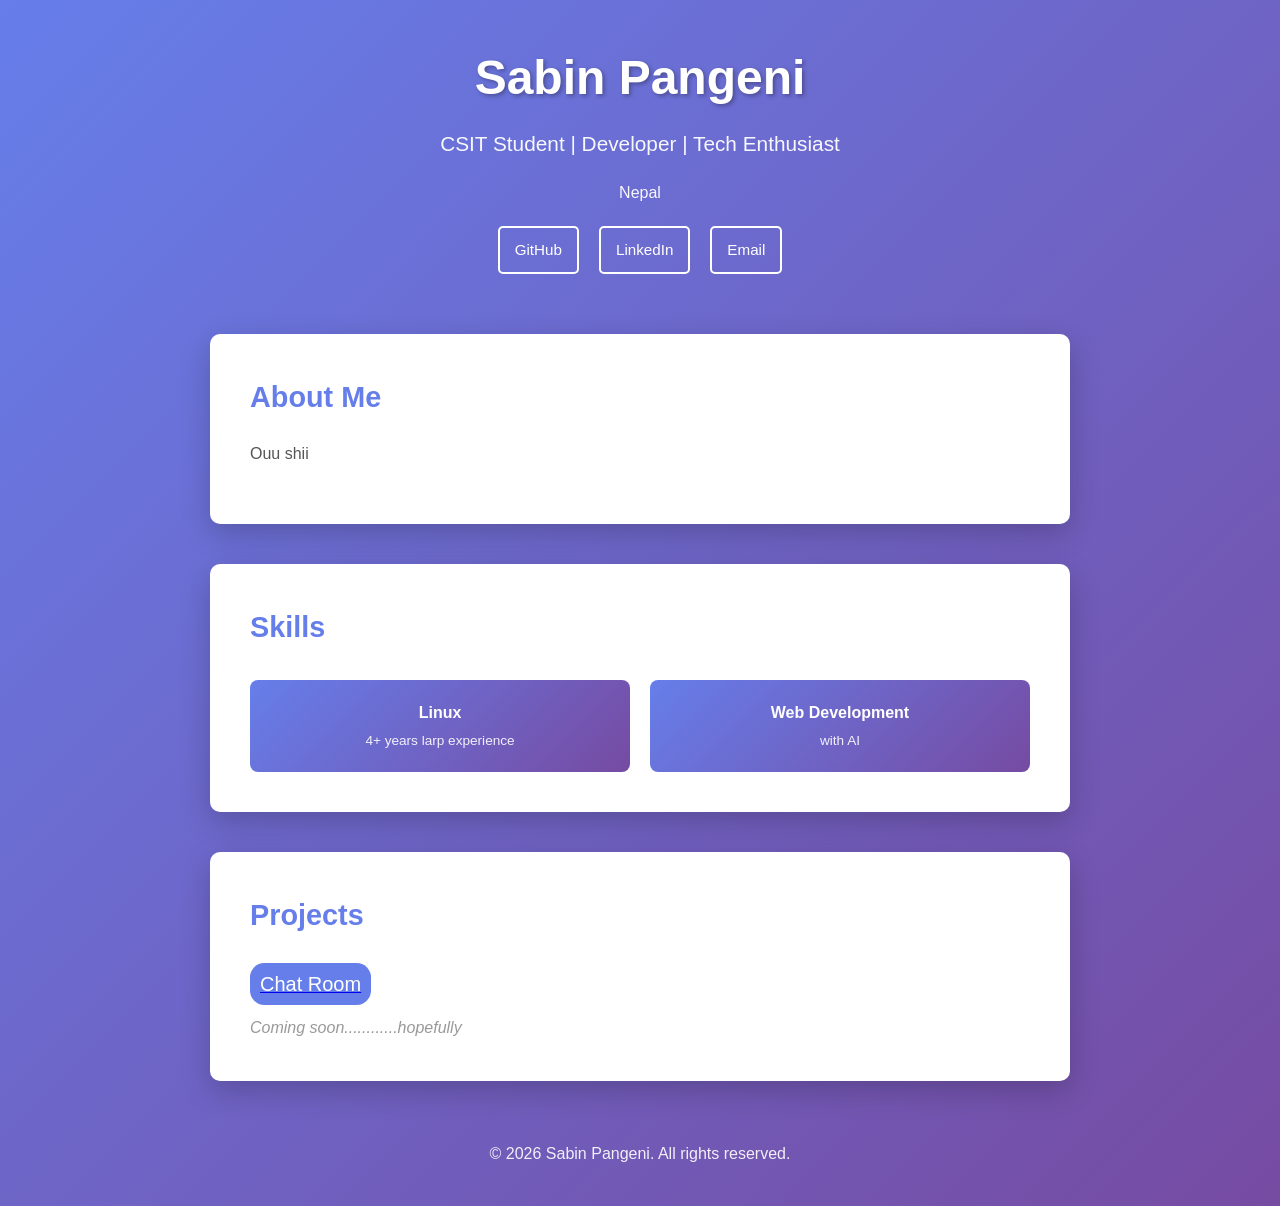
<file: index.html>
<!DOCTYPE html>
<html lang="en">
<head>
    <meta charset="UTF-8">
    <meta name="viewport" content="width=device-width, initial-scale=1.0">
    <link rel="stylesheet" href="style.css">
    <script src="script.js"></script>
    <link rel="icon" type="image/x-icon" href="/images/favicon.png">
    <title>Sabin Pangeni | Portfolio</title>
    
</head>
<body>
    <div class="container">
        <header>
            <h1>Sabin Pangeni</h1>
            <p>CSIT Student | Developer | Tech Enthusiast</p>
            <p style="font-size: 1rem; margin-top: 15px;">Nepal</p>
            <div class="social-links">
                <a href="#" onclick="alert('ouu shii'); return false;">GitHub</a>
                <a href="#" onclick="alert('ouu shii'); return false;">LinkedIn</a>
                <a href="mailto:contact@example.com" onclick="alert('Email: maxlarping@eemail.com'); return false;">Email</a>
            </div>
        </header>

        <section class="about">
            <h2>About Me</h2>
            <p>Ouu shii</p>
        </section>

        <section class="skills">
            <h2>Skills</h2>
            <div class="skills-grid">
                <div class="skill-card">
                    <h3>Linux</h3>
                    <p>4+ years larp experience</p>
                </div>
                <div class="skill-card">
                    <h3>Web Development</h3>
                    <p>with AI</p>
                </div>
            </div>
        </section>

        <section class="projects">
            <h2>Projects</h2>
            <a href="chat.html" class="chat-btn"></a>
            <p>Coming soon............hopefully</p>
             
        </section>

        <footer>
            <p>&copy; 2026 Sabin Pangeni. All rights reserved.</p>
        </footer>
    </div>

    <script defer src="https://cdn.vercel-insights.com/v1/script.js"></script>
</body>
</html>
</file>
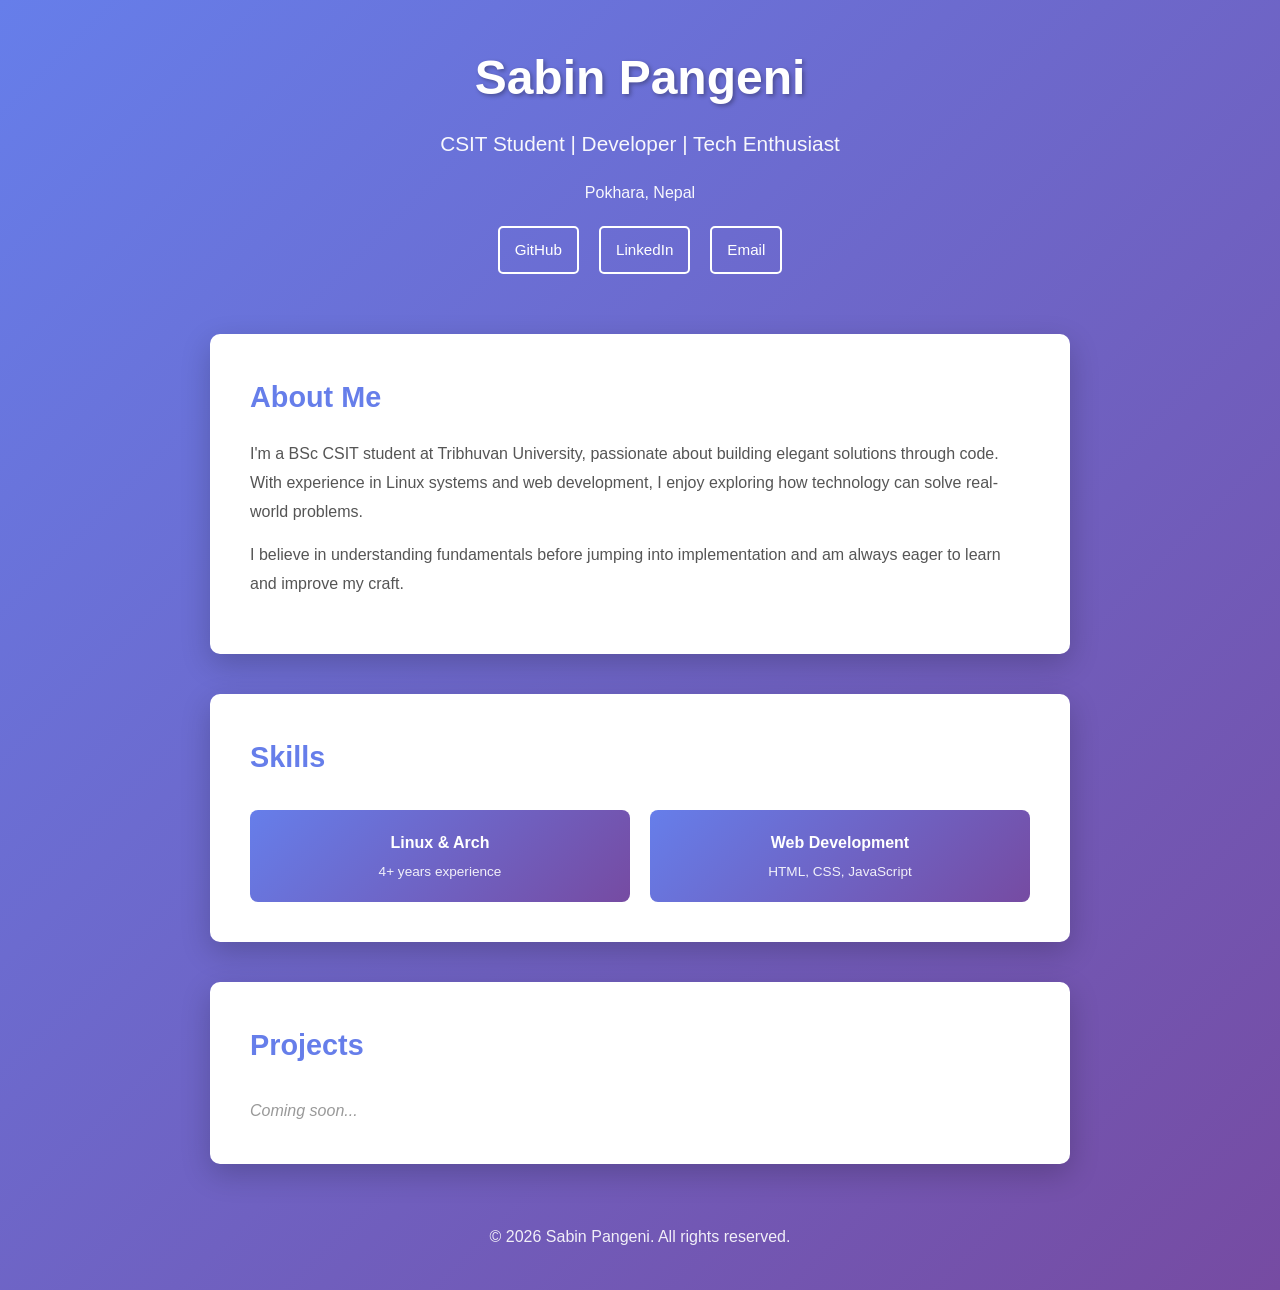
<file: portfolio.html>
<!DOCTYPE html>
<html lang="en">
<head>
    <meta charset="UTF-8">
    <meta name="viewport" content="width=device-width, initial-scale=1.0">
    <title>Sabin Pangeni | Portfolio</title>
    <style>
        * {
            margin: 0;
            padding: 0;
            box-sizing: border-box;
        }

        body {
            font-family: 'Segoe UI', Tahoma, Geneva, Verdana, sans-serif;
            line-height: 1.6;
            color: #333;
            background: linear-gradient(135deg, #667eea 0%, #764ba2 100%);
            min-height: 100vh;
        }

        .container {
            max-width: 900px;
            margin: 0 auto;
            padding: 40px 20px;
        }

        header {
            text-align: center;
            color: white;
            margin-bottom: 60px;
            animation: slideDown 0.8s ease;
        }

        header h1 {
            font-size: 3rem;
            margin-bottom: 10px;
            text-shadow: 2px 2px 4px rgba(0, 0, 0, 0.3);
        }

        header p {
            font-size: 1.3rem;
            opacity: 0.95;
            margin-bottom: 20px;
        }

        .social-links {
            display: flex;
            gap: 20px;
            justify-content: center;
            margin-top: 20px;
        }

        .social-links a {
            color: white;
            text-decoration: none;
            padding: 10px 15px;
            border: 2px solid white;
            border-radius: 5px;
            transition: all 0.3s ease;
            font-size: 0.95rem;
        }

        .social-links a:hover {
            background: white;
            color: #667eea;
            transform: translateY(-3px);
        }

        .about {
            background: white;
            padding: 40px;
            border-radius: 10px;
            margin-bottom: 40px;
            box-shadow: 0 10px 30px rgba(0, 0, 0, 0.2);
            animation: fadeIn 1s ease 0.2s both;
        }

        .about h2 {
            font-size: 1.8rem;
            margin-bottom: 20px;
            color: #667eea;
        }

        .about p {
            font-size: 1rem;
            line-height: 1.8;
            color: #555;
            margin-bottom: 15px;
        }

        .skills {
            background: white;
            padding: 40px;
            border-radius: 10px;
            margin-bottom: 40px;
            box-shadow: 0 10px 30px rgba(0, 0, 0, 0.2);
            animation: fadeIn 1s ease 0.4s both;
        }

        .skills h2 {
            font-size: 1.8rem;
            margin-bottom: 30px;
            color: #667eea;
        }

        .skills-grid {
            display: grid;
            grid-template-columns: repeat(auto-fit, minmax(150px, 1fr));
            gap: 20px;
        }

        .skill-card {
            background: linear-gradient(135deg, #667eea 0%, #764ba2 100%);
            color: white;
            padding: 20px;
            border-radius: 8px;
            text-align: center;
            transition: all 0.3s ease;
            cursor: pointer;
        }

        .skill-card:hover {
            transform: translateY(-5px);
            box-shadow: 0 10px 25px rgba(102, 126, 234, 0.4);
        }

        .skill-card h3 {
            margin-bottom: 5px;
            font-size: 1rem;
        }

        .skill-card p {
            font-size: 0.85rem;
            opacity: 0.9;
        }

        .projects {
            background: white;
            padding: 40px;
            border-radius: 10px;
            box-shadow: 0 10px 30px rgba(0, 0, 0, 0.2);
            animation: fadeIn 1s ease 0.6s both;
        }

        .projects h2 {
            font-size: 1.8rem;
            margin-bottom: 30px;
            color: #667eea;
        }

        .projects p {
            color: #999;
            font-style: italic;
        }

        footer {
            text-align: center;
            color: white;
            margin-top: 60px;
            opacity: 0.9;
        }

        @keyframes slideDown {
            from {
                opacity: 0;
                transform: translateY(-20px);
            }
            to {
                opacity: 1;
                transform: translateY(0);
            }
        }

        @keyframes fadeIn {
            from {
                opacity: 0;
                transform: translateY(10px);
            }
            to {
                opacity: 1;
                transform: translateY(0);
            }
        }

        @media (max-width: 768px) {
            header h1 {
                font-size: 2rem;
            }

            header p {
                font-size: 1.1rem;
            }

            .about, .skills, .projects {
                padding: 25px;
            }

            .skills-grid {
                grid-template-columns: repeat(auto-fit, minmax(120px, 1fr));
            }

            .social-links {
                flex-wrap: wrap;
            }
        }
    </style>
</head>
<body>
    <div class="container">
        <header>
            <h1>Sabin Pangeni</h1>
            <p>CSIT Student | Developer | Tech Enthusiast</p>
            <p style="font-size: 1rem; margin-top: 15px;">Pokhara, Nepal</p>
            <div class="social-links">
                <a href="#" onclick="alert('GitHub profile link'); return false;">GitHub</a>
                <a href="#" onclick="alert('LinkedIn profile link'); return false;">LinkedIn</a>
                <a href="mailto:contact@example.com" onclick="alert('Email: contact@example.com'); return false;">Email</a>
            </div>
        </header>

        <section class="about">
            <h2>About Me</h2>
            <p>I'm a BSc CSIT student at Tribhuvan University, passionate about building elegant solutions through code. With experience in Linux systems and web development, I enjoy exploring how technology can solve real-world problems.</p>
            <p>I believe in understanding fundamentals before jumping into implementation and am always eager to learn and improve my craft.</p>
        </section>

        <section class="skills">
            <h2>Skills</h2>
            <div class="skills-grid">
                <div class="skill-card">
                    <h3>Linux & Arch</h3>
                    <p>4+ years experience</p>
                </div>
                <div class="skill-card">
                    <h3>Web Development</h3>
                    <p>HTML, CSS, JavaScript</p>
                </div>
            </div>
        </section>

        <section class="projects">
            <h2>Projects</h2>
            <p>Coming soon...</p>
        </section>

        <footer>
            <p>&copy; 2026 Sabin Pangeni. All rights reserved.</p>
        </footer>
    </div>

    <script>
        // Smooth scroll for anchor links
        document.querySelectorAll('a[href^="#"]').forEach(anchor => {
            anchor.addEventListener('click', function (e) {
                e.preventDefault();
                const target = document.querySelector(this.getAttribute('href'));
                if (target) {
                    target.scrollIntoView({ behavior: 'smooth' });
                }
            });
        });

        // Add click animation to skill cards
        document.querySelectorAll('.skill-card').forEach(card => {
            card.addEventListener('click', function() {
                this.style.transform = 'scale(0.95)';
                setTimeout(() => {
                    this.style.transform = '';
                }, 150);
            });
        });
    </script>
</body>
</html>
</file>
<file: style.css>
* {
            margin: 0;
            padding: 0;
            box-sizing: border-box;
        }

        body {
            font-family: 'Segoe UI', Tahoma, Geneva, Verdana, sans-serif;
            line-height: 1.6;
            color: #333;
            background: linear-gradient(135deg, #667eea 0%, #764ba2 100%);
            min-height: 100vh;
        }

        .container {
            max-width: 900px;
            margin: 0 auto;
            padding: 40px 20px;
        }

        header {
            text-align: center;
            color: white;
            margin-bottom: 60px;
            animation: slideDown 0.8s ease;
        }

        header h1 {
            font-size: 3rem;
            margin-bottom: 10px;
            text-shadow: 2px 2px 4px rgba(0, 0, 0, 0.3);
        }

        header p {
            font-size: 1.3rem;
            opacity: 0.95;
            margin-bottom: 20px;
        }

        .social-links {
            display: flex;
            gap: 20px;
            justify-content: center;
            margin-top: 20px;
        }

        .social-links a {
            color: white;
            text-decoration: none;
            padding: 10px 15px;
            border: 2px solid white;
            border-radius: 5px;
            transition: all 0.3s ease;
            font-size: 0.95rem;
        }

        .social-links a:hover {
            background: white;
            color: #667eea;
            transform: translateY(-3px);
        }

        .about {
            background: white;
            padding: 40px;
            border-radius: 10px;
            margin-bottom: 40px;
            box-shadow: 0 10px 30px rgba(0, 0, 0, 0.2);
            animation: fadeIn 1s ease 0.2s both;
        }

        .about h2 {
            font-size: 1.8rem;
            margin-bottom: 20px;
            color: #667eea;
        }

        .about p {
            font-size: 1rem;
            line-height: 1.8;
            color: #555;
            margin-bottom: 15px;
        }

        .skills {
            background: white;
            padding: 40px;
            border-radius: 10px;
            margin-bottom: 40px;
            box-shadow: 0 10px 30px rgba(0, 0, 0, 0.2);
            animation: fadeIn 1s ease 0.4s both;
        }

        .skills h2 {
            font-size: 1.8rem;
            margin-bottom: 30px;
            color: #667eea;
            /* display: none; */
        }

        .skills-grid {
            display: grid;
            grid-template-columns: repeat(auto-fit, minmax(150px, 1fr));
            gap: 20px;
        }

        .skill-card {
            background: linear-gradient(135deg, #667eea 0%, #764ba2 100%);
            color: white;
            padding: 20px;
            border-radius: 8px;
            text-align: center;
            transition: all 0.3s ease;
            cursor: pointer;
        }

        .skill-card:hover {
            transform: translateY(-5px);
            box-shadow: 0 10px 25px rgba(102, 126, 234, 0.4);
        }

        .skill-card h3 {
            margin-bottom: 5px;
            font-size: 1rem;
        }

        .skill-card p {
            font-size: 0.85rem;
            opacity: 0.9;
        }

        .projects {
            position: relative;
            background: white;
            padding: 40px;
            border-radius: 10px;
            box-shadow: 0 10px 30px rgba(0, 0, 0, 0.2);
            animation: fadeIn 1s ease 0.6s both;
        }

        .projects h2 {
            font-size: 1.8rem;
            margin-bottom: 30px;
            color: #667eea;
        }
        .projects a {
            font-size: 0;
        }

        .projects a::after {
            background-color: #667eea;
            color: white;
            padding: 10px 10px;
            border-radius: 0.9rem;
            content: "Chat Room";
            font-size: 20px;
            font-weight:500;
        }

        .projects a:hover::after {
            transform: translateY(-5px);
            box-shadow: 0 10px 25px rgba(102, 126, 234, 0.4);
            content: "Anonymous Chats";
        }
        .projects p {
            margin-top: 15px;
            color: #999;
            font-style: italic;
        }
        
        footer {
            text-align: center;
            color: white;
            margin-top: 60px;
            opacity: 0.9;
        }
        
        
       #comments-feed {
    width: min(calc(100% - 30px), 700px);
    margin: 20px auto;

    display: flex;
    flex-direction: column;
    gap: 12px;

    height: calc(100dvh - 170px);
    overflow-y: auto;
    padding-bottom: 10px;
}

        .comment {
            background: #8b7575;
            padding: 15px;
            border: 1px solid rgb(49, 9, 9);
            border-radius: 10px;
            overflow-wrap: anywhere;
        }

        .comment p {
            margin: 0 0 10px;
            white-space: pre-wrap;
        }

        .comment small {
            color: #999;
        }

        .user-comment {
            position: fixed;
            bottom: 20px;
            left: 50%;
            transform: translateX(-50%);
            width: min(calc(100% - 30px), 700px);
        }

        textarea {
            display: block;
            width: 100%;
            min-height: 80px;
            background: #1a1313;
            resize: none;
            border: 2px solid rgb(49, 9, 9);
            border-radius: 12px;
            font-size: 16px;
            color: white;
            padding: 15px 55px 15px 15px;
        }

        #submit-btn {
            position: absolute;
            right: 10px;
            bottom: 10px;
            width: 35px;
            height: 35px;
            border: none;
            border-radius: 50%;
            background: skyblue;
            color: white;
            font-size: 22px;
            cursor: pointer;
        }

#submit-btn:disabled {
    opacity: 0.5;
    cursor: not-allowed;
}
        @keyframes slideDown {
            from {
                opacity: 0;
                transform: translateY(-20px);
            }
            to {
                opacity: 1;
                transform: translateY(0);
            }
        }

        @keyframes fadeIn {
            from {
                opacity: 0;
                transform: translateY(10px);
            }
            to {
                opacity: 1;
                transform: translateY(0);
            }
        }

        @media (max-width: 768px) {
            header h1 {
                font-size: 2rem;
            }

            header p {
                font-size: 1.1rem;
            }

            .about, .skills, .projects {
                padding: 25px;
            }

            .skills-grid {
                grid-template-columns: repeat(auto-fit, minmax(120px, 1fr));
            }

            .social-links {
                flex-wrap: wrap;
            }
        }
</file>
